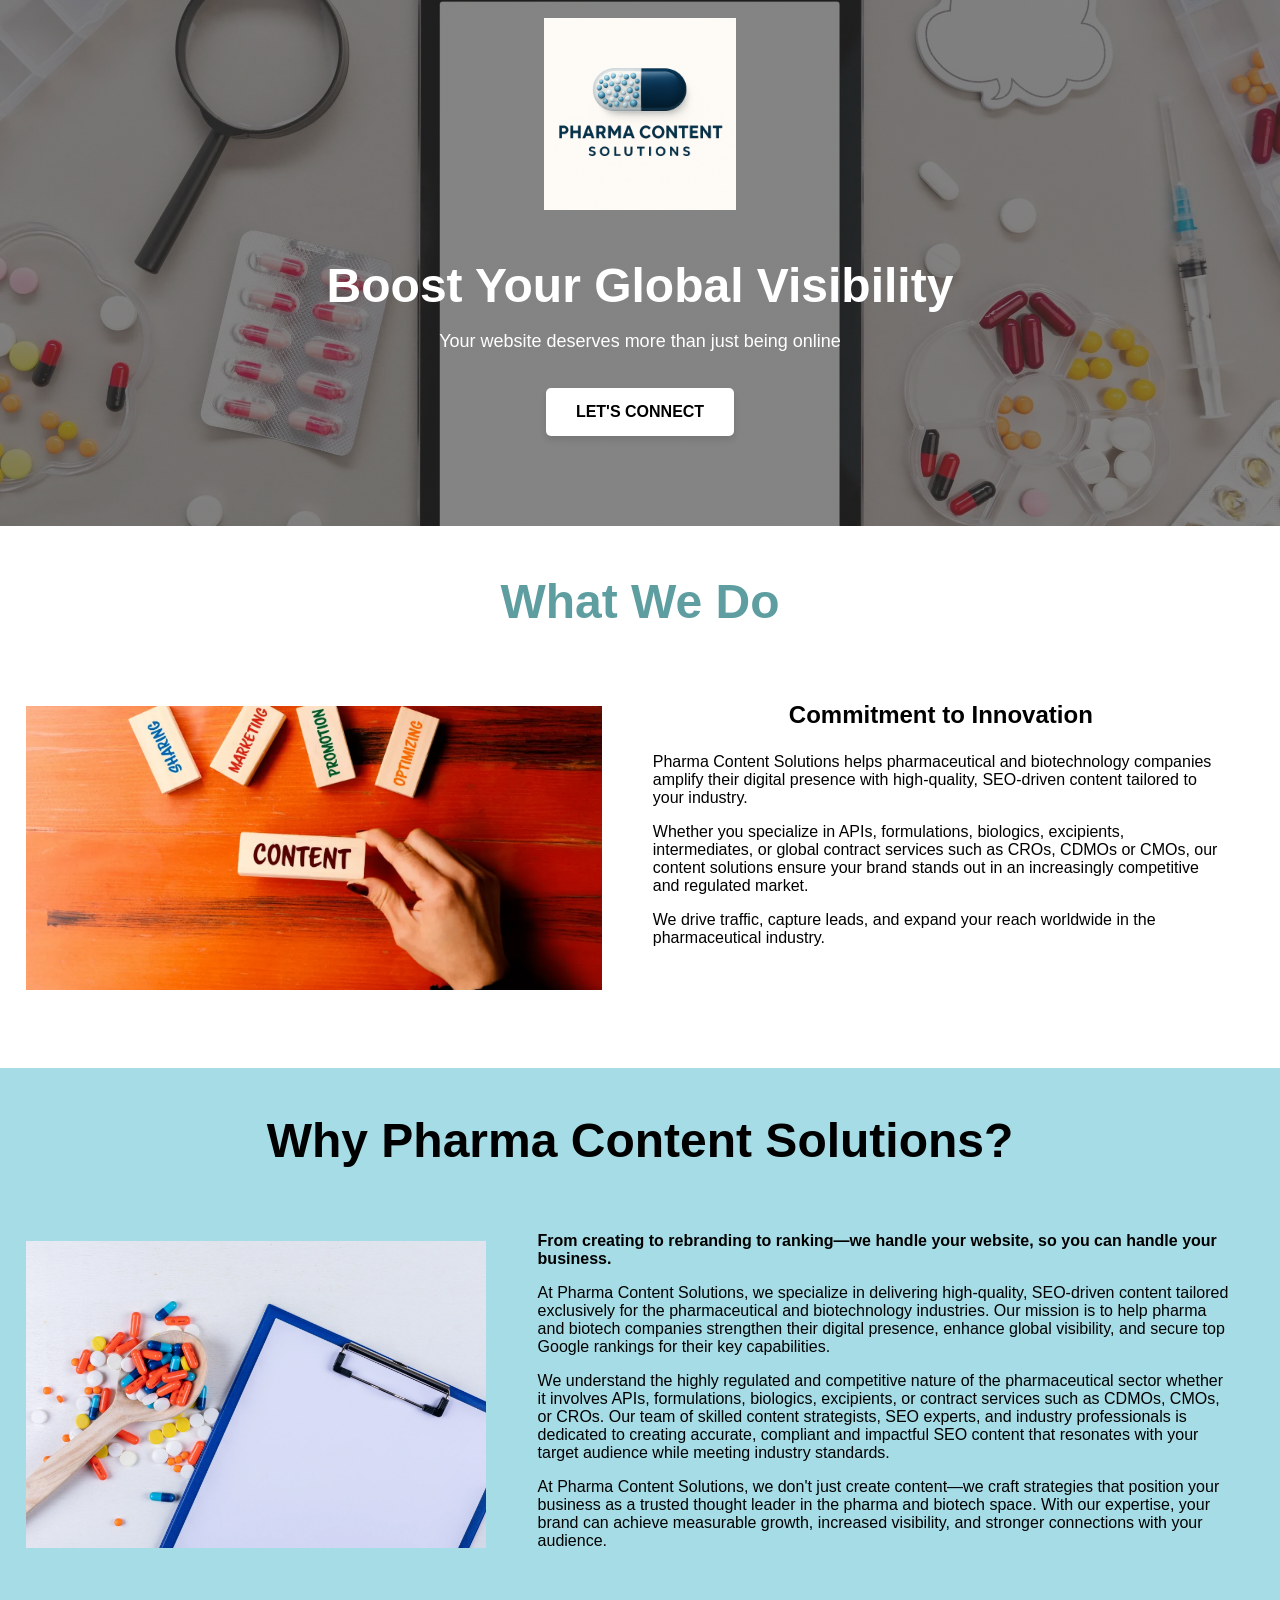
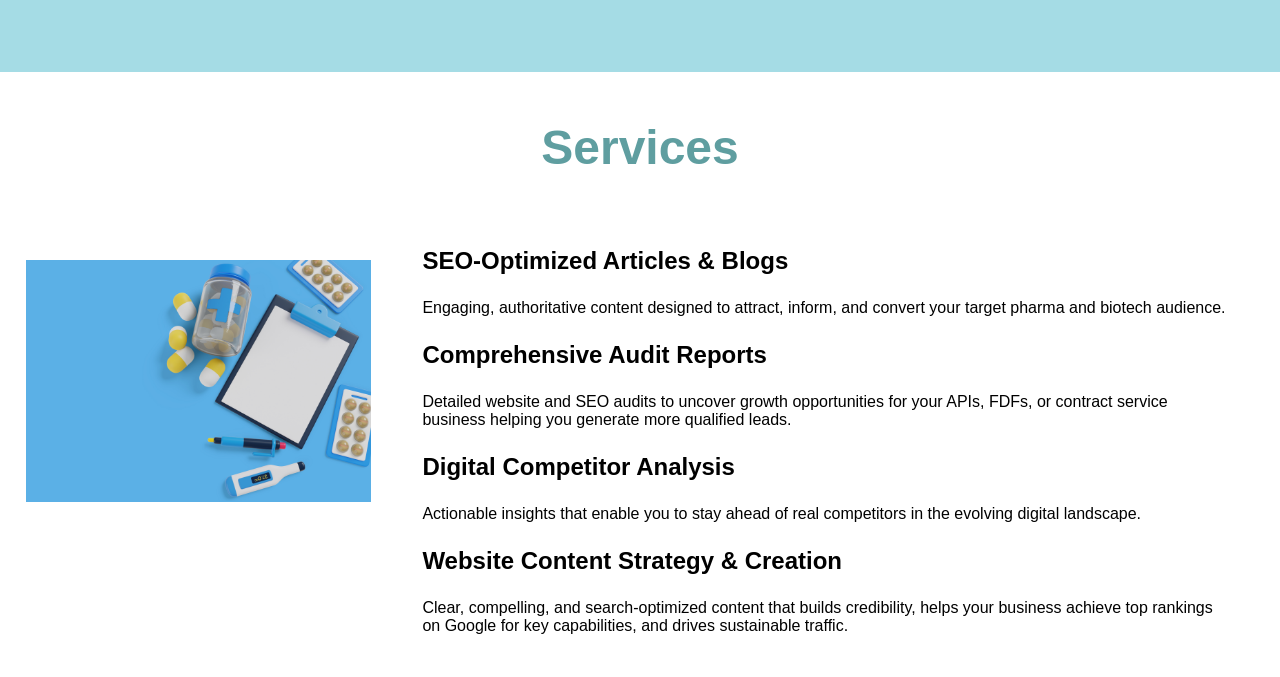
<file: index.html>
<!DOCTYPE html>
<html lang="en">

<head>
    <meta charset="UTF-8">
    <meta name="viewport" content="width=device-width, initial-scale=1.0">
    <title>Pharma Content Solutions</title>
    <link rel="stylesheet" type="text/css" href="style.css">
</head>

<body>

    <div class="con1">
        <div class="con2">
            <img src="pcs_image.png" class="pcs-image">
        </div>
        <div>
            <p class="title1">Boost Your Global Visibility</p>
            <p class="p1">Your website deserves more than just being online</p>
            <br>
        </div>
        <div class="button-container">
            <button type="button" class="connect-button" onclick="window.location.href='mailto:info@pharmacontentsolutions.com?subject=Inquiry%20from%20Website'">
                LET'S CONNECT
            </button>
        </div>
    </div>

    <div>
        <div class="what_we_do">
            <p class="title2">What We Do</p>
        </div>
        <div class="con3">
            <div class="con3_img">
                <img src="what_we_do.png" class="what_we_do_img">
            </div>
            <div class="con3_con">
                <p style="text-align:center;font-size: x-large; font-weight: bold;">Commitment to Innovation</p>
                <p>
                    Pharma Content Solutions helps pharmaceutical and biotechnology companies amplify their digital
                    presence with high-quality, SEO-driven content tailored to your industry.</p>
                <p>Whether you specialize in APIs, formulations, biologics, excipients,
                    intermediates, or global
                    contract services such as CROs, CDMOs or CMOs, our content solutions ensure your brand stands out in
                    an increasingly competitive and regulated market.</p>
                <p> We drive traffic, capture leads, and expand your reach worldwide in the
                    pharmaceutical industry. </p>
            </div>
        </div>
    </div>
    <div class="why_pcs">
        <p class="why_pcs_title">Why Pharma Content Solutions?</p>
        <div class="why_pcs_con1">
            <div class="why_pcs_img_con">
                <img src="why_pcs.png" class="why_pcs_img">
            </div>
            <div class="why_pcs_con">
                <p style="font-weight: bold;">
                    From creating to rebranding to ranking—we handle your website, so you can handle your business.
                </p>
                <p>
                    At Pharma Content Solutions, we specialize in delivering high-quality, SEO-driven content tailored
                    exclusively for the pharmaceutical and biotechnology industries. Our mission is to help pharma and
                    biotech companies strengthen their digital presence, enhance global visibility, and secure top
                    Google rankings for their key capabilities.
                </p>
                <p>
                    We understand the highly regulated and competitive nature of the pharmaceutical sector whether it
                    involves APIs, formulations, biologics, excipients, or contract services such as CDMOs, CMOs, or
                    CROs. Our team of skilled content strategists, SEO experts, and industry professionals is dedicated
                    to creating accurate, compliant and impactful SEO content that resonates with your target audience
                    while meeting industry standards.
                </p>
                <p>
                    At Pharma Content Solutions, we don't just create content—we craft strategies that position your
                    business as a trusted thought leader in the pharma and biotech space. With our expertise, your brand
                    can achieve measurable growth, increased visibility, and stronger connections with your audience.
                </p>
            </div>
        </div>
    </div>
    <div class="services">
        <p class="services_title">Services</p>
        <div class="services_main_con">
            <div class="services_img_con">
                <img src="services.png" class="services_img">
            </div>
            <div class="services_con">
                <p class="services_con_h">SEO-Optimized Articles & Blogs</p>
                <p>Engaging, authoritative content designed to attract, inform, and convert your target pharma and
                    biotech audience.</p>
                <p class="services_con_h">Comprehensive Audit Reports</p>
                <p>Detailed website and SEO audits to uncover growth opportunities for your APIs, FDFs, or contract
                    service business helping you generate more qualified leads.</p>
                <p class="services_con_h">Digital Competitor Analysis</p>
                <p>Actionable insights that enable you to stay ahead of real competitors in the evolving digital
                    landscape.</p>
                <p class="services_con_h">Website Content Strategy & Creation</p>
                <p>Clear, compelling, and search-optimized content that builds credibility, helps your business achieve
                    top rankings on Google for key capabilities, and drives sustainable traffic.</p>
            </div>
        </div>
    </div>
</body>


</html>
</file>
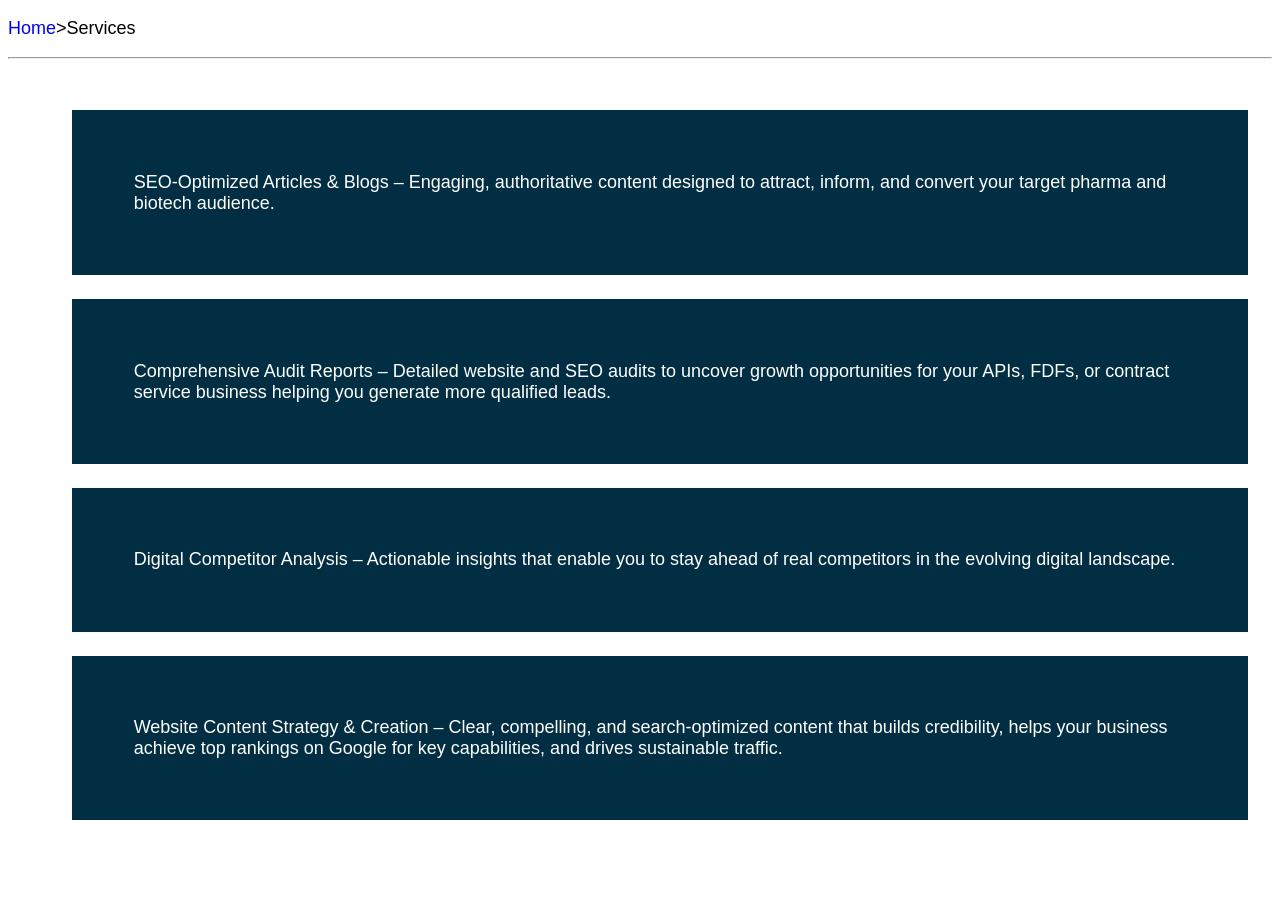
<file: Services.html>
<!DOCTYPE html>
<html lang="en">

<head>
    <meta charset="UTF-8">
    <meta name="viewport" content="width=device-width, initial-scale=1.0">
    <title>Document</title>
    <style type="text/css">
        .main_container {
            font-family: 'Segoe UI', Tahoma, Geneva, Verdana, sans-serif;
            font-size: large;
        }
        .nav a{
          
           text-decoration: none;

        }
      .con2{
        display: flex;
      }
      .con2 ul{
        list-style-type: none;
      }
      .con2 li{
        background-color: #012e42;
        margin: 2%;
        padding: 5%;
        color: white;
      }
    </style>
</head>

<body>
    <div class="main_container">
        <div class="nav">
            <p><a href="index.html">Home</a>>Services</p>
        </div>
        <hr>
        <div class="con2">

            <ul>
                <li>SEO-Optimized Articles & Blogs – Engaging, authoritative content designed
                    to attract, inform, and convert your target pharma and biotech audience.</li>
                <li>Comprehensive Audit Reports – Detailed website and SEO audits to
                    uncover growth opportunities for your APIs, FDFs, or contract service
                    business helping you generate more qualified leads.</li>
                <li>Digital Competitor Analysis – Actionable insights that enable you to stay
                    ahead of real competitors in the evolving digital landscape.</li>
                <li>Website Content Strategy & Creation – Clear, compelling, and
                    search-optimized content that builds credibility, helps your business achieve
                    top rankings on Google for key capabilities, and drives sustainable traffic.</li>
            </ul>

        </div>

    </div>
</body>

</html>
</file>
<file: style.css>
body,
html {
    margin: 0;
    padding: 0;
    font-family: 'Segoe UI', Tahoma, Geneva, Verdana, sans-serif;
}

.con1 {
    display: flex;
    flex-direction: column;
    justify-content: center;
    background-repeat: no-repeat;
    background-size: cover;
    align-items: center;
    background-image:
        linear-gradient(rgba(50, 50, 50, 0.6),
            /* 0.6 means 60% opaque/40% transparent */
            rgba(50, 50, 50, 0.6)),
        url('Boost_visibility.png');
    background-position: center center;
    padding-bottom: 10vh;

}

.pcs-image {
    padding-top: 2vh;
    display: flex;
    width: 15vw;

}

.title1 {
    color: white;
    font-size: xxx-large;
    font-weight: bold;
    padding-bottom: 0;
    margin-bottom: 0;
    text-align: center;
}

.p1 {
    color: white;
    font-size: large;
    text-align: center;
}

.title2 {
    color: #5F9EA0;
    text-align: center;
    font-size: xxx-large;
    font-weight: bold;
}

.con3 {
    display: flex;
    flex-direction: row;
}

@media screen and (max-width: 480px) {
    .con3 {
        flex-direction: column;
        /* Stacks items vertically on mobile */
    }

}

.what_we_do_img {
    max-width: 100%;
    padding-top: 5%;
}

.con3_img {
    padding: 2%;
    padding-top: 0;
    flex-basis: 50%;
}

.con3_con {
    padding: 2%;
    padding-top: 0;
    margin-right: 2%;
    flex-basis: 50%;
}

.why_pcs_title {
    font-size: xxx-large;
    font-weight: bold;
    text-align: center;
    padding-top: 5vh;
}

.why_pcs_con1 {
    display: flex;
    flex-direction: row;
    padding-bottom: 4vh;
}

@media screen and (max-width: 480px) {
    .why_pcs_con1{
        flex-direction: column;
        /* Stacks items vertically on mobile */
    }

}

.why_pcs {
    background-color: #A5DCE5;
    padding-bottom: 5vh;
}

.why_pcs_img_con{
    padding: 2%;
    flex-basis: 40%;
}

.why_pcs_img {
    max-width: 100%;
}

.why_pcs_con {
    padding:2%;
    padding-top: 0;
    margin-right: 2%;
    flex-basis: 60%;
}

.services_title {
    color: #5F9EA0;
    text-align: center;
    font-size: xxx-large;
    font-weight: bold;
}

.services_main_con {
    display: flex;
    flex-direction: row;
}

@media screen and (max-width: 480px) {
    .services_main_con {
        flex-direction: column;
        /* Stacks items vertically on mobile */
    }

}

.services_img_con {
    padding: 2%;
    padding-top: 1.5%;
    flex-basis: 30%;
}

.services_img {
    max-width: 100%;
    padding-top: 5%;
}

.services_con {
    padding: 2%;
    padding-top: 0;
    margin-right: 2%;
    flex-basis: 70%;
}

.services_con_h {
    font-size: x-large;
    font-weight: bold;
}
.connect-button {
    background-color: #ffffff; /* White background */
    color: #000000;            /* Black text color */
    border: none;              /* Removes default button border */
    padding: 15px 30px;        /* Adds space around the text */
    text-align: center;        /* Centers the text within the button */
    font-size: 16px;           /* Sets the font size */
    font-weight: bold;         /* Makes the text bold */
    cursor: pointer;           /* Changes the cursor to a pointer when hovering */
    border-radius: 5px;        /* Adds slightly rounded corners */
    box-shadow: 0 4px 6px rgba(0, 0, 0, 0.1); /* Adds a subtle shadow */
    text-transform: uppercase; /* Makes all text uppercase */
}

.connect-button:hover {
    /* Optional: change style on hover for interactivity */
    box-shadow: 0 6px 10px rgba(0, 0, 0, 0.15); 

}
</file>
